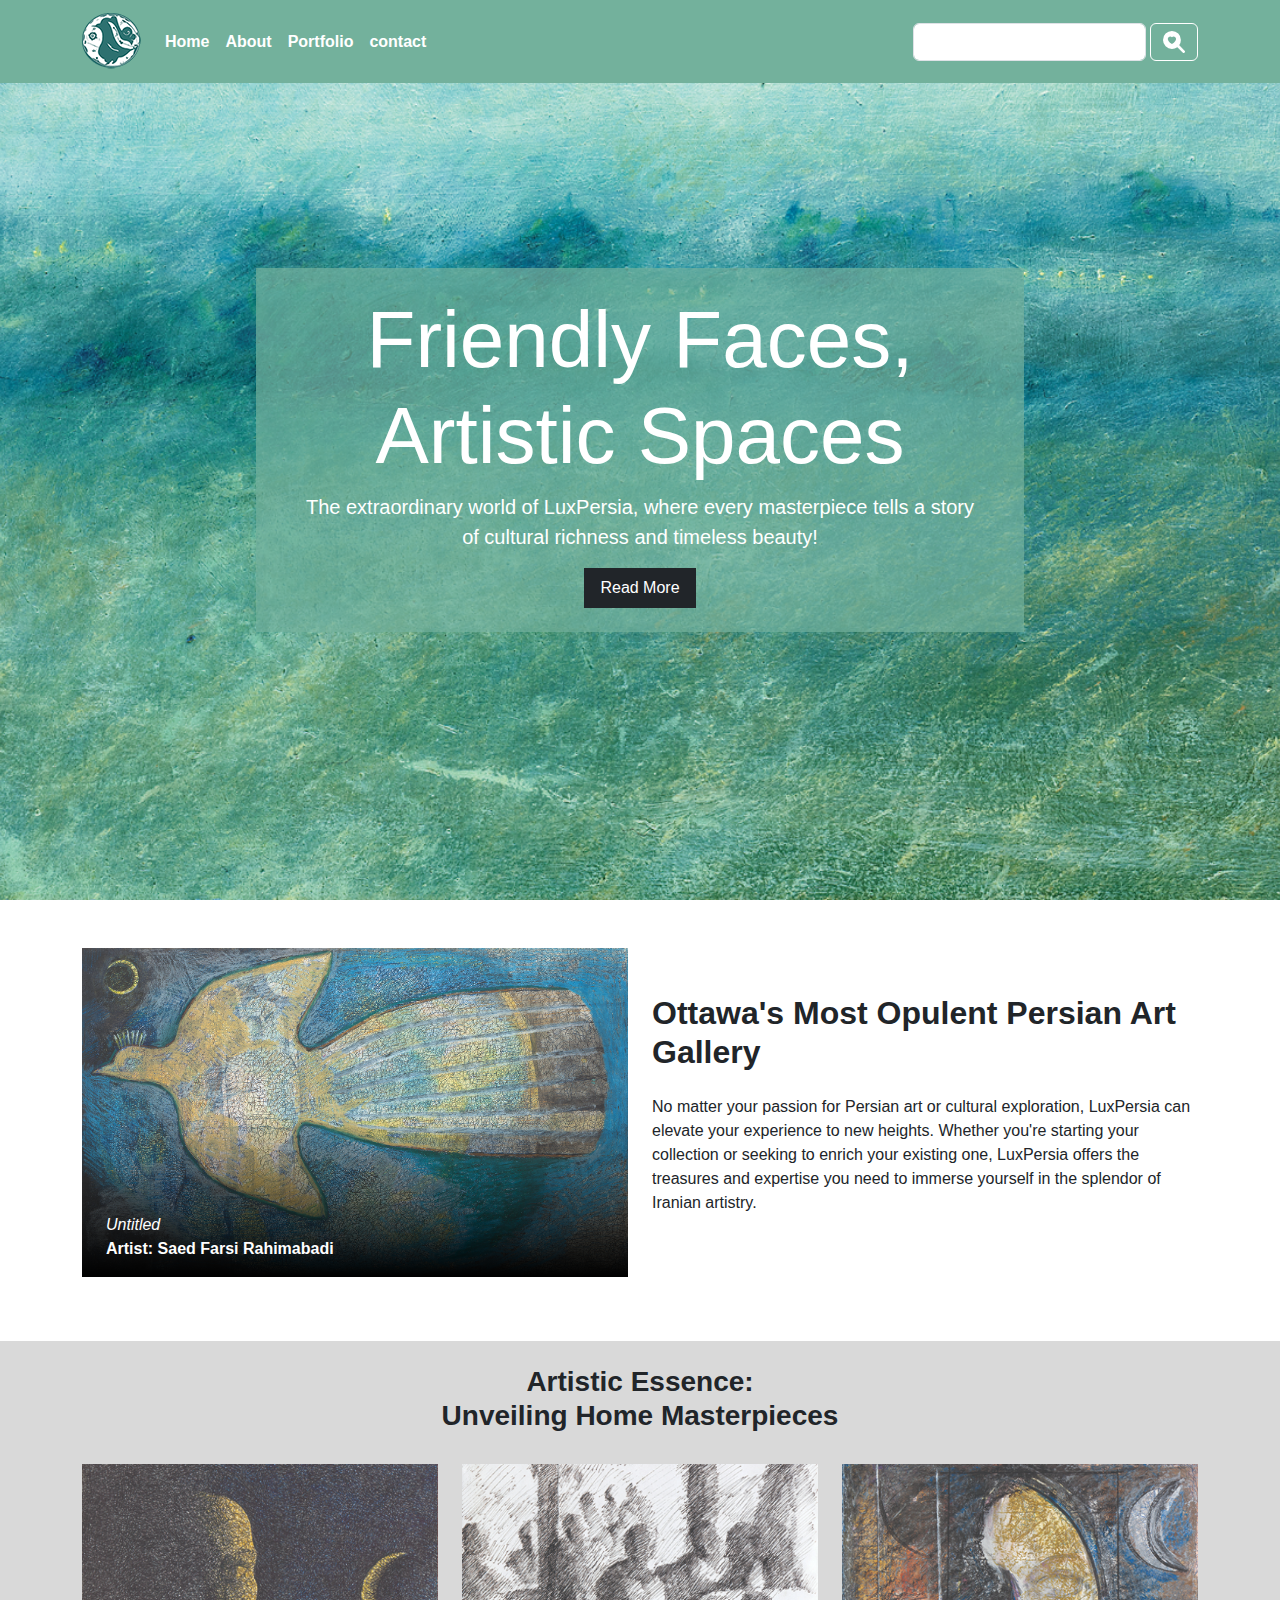
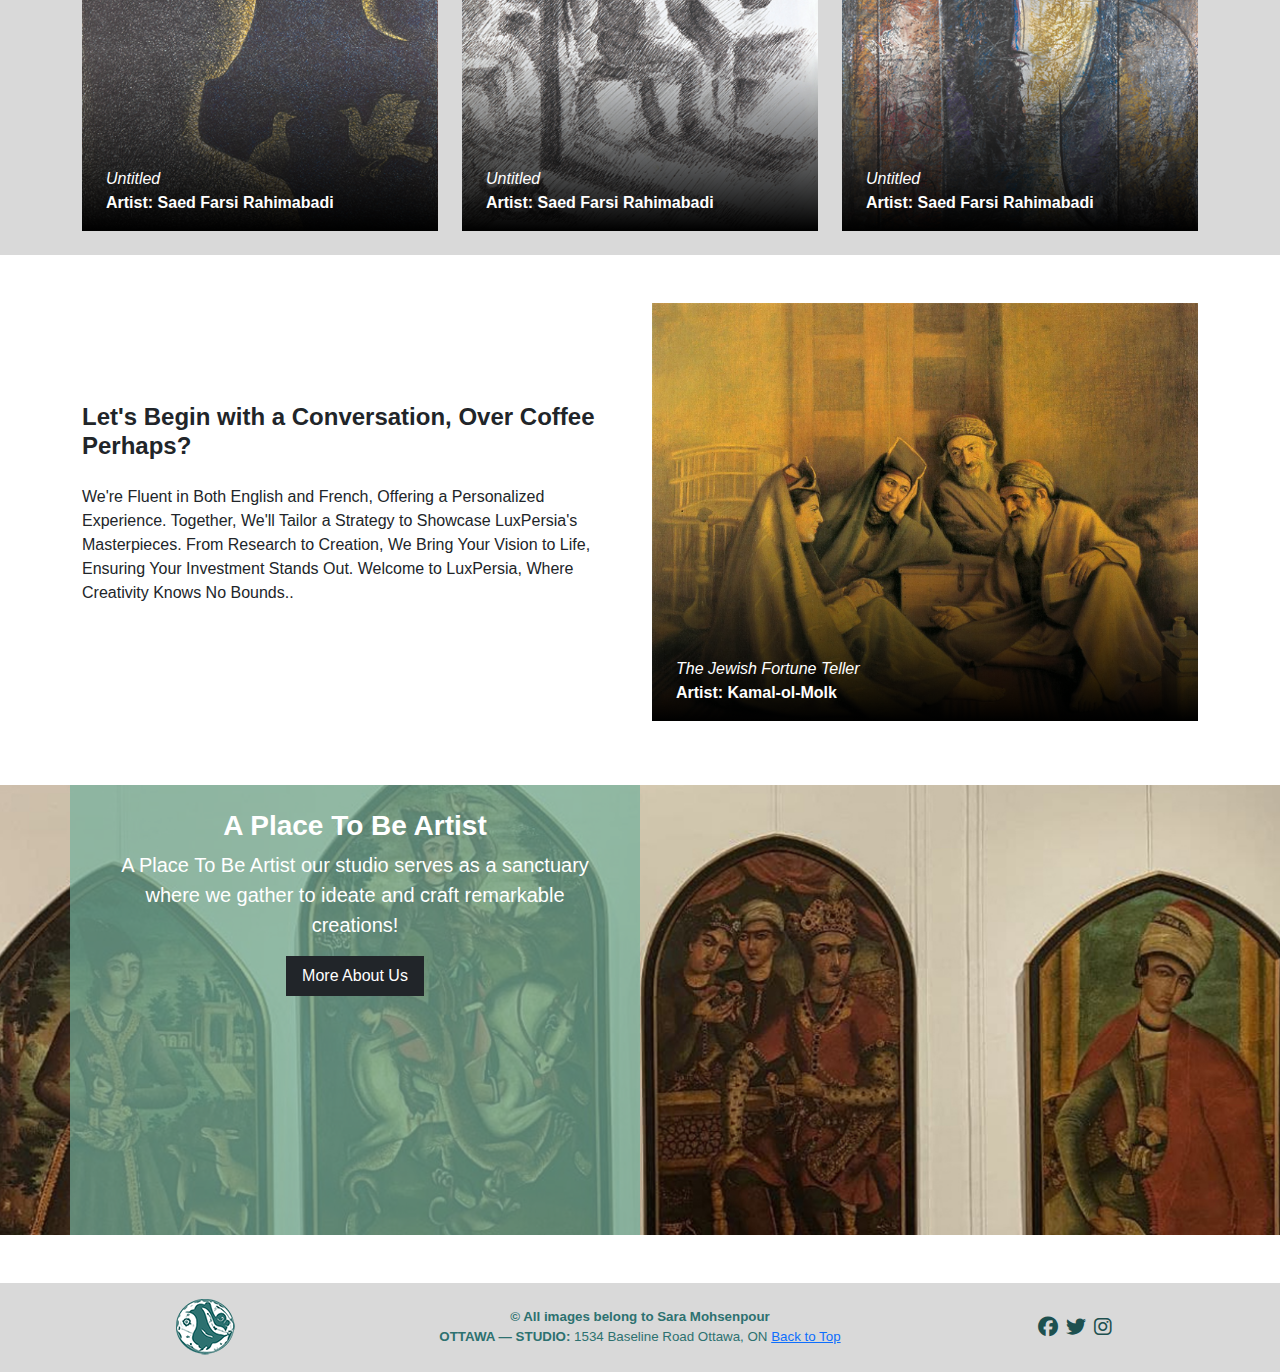
<file: index.html>
<!doctype html>
<html lang="en">

<head>
  <meta charset="utf-8">
  <meta name="viewport" content="width=device-width, initial-scale=1">

  
  <!-- add library animate -->
  <link
    rel="stylesheet"
    href="https://cdnjs.cloudflare.com/ajax/libs/animate.css/4.1.1/animate.min.css"
  />

  <title>Portgolio - Sara Mohsenpour</title>

  <!-- boostrap CSS -->
  <link href="https://cdn.jsdelivr.net/npm/bootstrap@5.3.3/dist/css/bootstrap.min.css" rel="stylesheet"
    integrity="sha384-QWTKZyjpPEjISv5WaRU9OFeRpok6YctnYmDr5pNlyT2bRjXh0JMhjY6hW+ALEwIH" crossorigin="anonymous">

  <!-- Bootstrap Icon Library -->
  <link rel="stylesheet" href="https://cdn.jsdelivr.net/npm/bootstrap-icons@1.11.3/font/bootstrap-icons.min.css">

  <!-- setting icons -->
  <link rel="stylesheet" href=https://cdnjs.cloudflare.com/ajax/libs/font-awesome/6.5.1/css/all.min.css>



  <!-- link CSS -->
  <!-- <link rel="stylesheet" href="css/main.css"> -->
  <link rel="stylesheet" href="css/origin.css">

  <style>
    .my-element {
  display: inline-block;
  margin: 0 0.5rem;

  animation: tada; /* referring directly to the animation's @keyframe declaration */
  animation-duration: 2s; /* don't forget to set a duration! */
  animation-iteration-count: infinite;
}
  </style>

</head>




<body>
  <!-- navigation -->
  <header>
    <!-- <nav class="navbar navbar-expand-lg bg-dark bg-body-tertiary"> -->
    <!-- <nav class="navbar navbar-expand-lg" style="background-color: #73B19C; rounded-3; --bs-bg-opacity: .7;"> -->
    <!-- <nav class="navbar navbar-expand-lg bg-body-primary"> -->
    <nav class="navbar navbar-expand-lg navbar-dark bg-secondary fixed-top" role="navigation">
      <!-- full width=xl or md, provide the size -->
      <div class="container-md">
        <!-- add logo -->
        <a class="navbar-brand" href="index.html">
          <img src="images/logogreen.png" alt="palletory logo">
        </a>
        <button class="navbar-toggler" type="button" data-bs-toggle="collapse" data-bs-target="#navbarSupportedContent"
          aria-controls="navbarSupportedContent" aria-expanded="false" aria-label="Toggle navigation">
          <span class="navbar-toggler-icon"></span>
        </button>
        <div class="collapse navbar-collapse" id="navbarSupportedContent">
          <ul class="navbar-nav me-auto mb-2 mb-lg-0">
            <li class="nav-item">
              <a class="nav-link text-white active fw-bold" aria-current="page" href="index.html">Home</a>
            </li>
            <li class="nav-item">
              <a class="nav-link text-white fw-bold" href="about.html">About</a>
            </li>
            <li class="nav-item">
              <a class="nav-link text-white fw-bold" href="#portfolio">Portfolio</a>
            </li>
            <li class="nav-item">
              <a class="nav-link text-white fw-bold" href="contact.html">contact</a>
            </li>
          </ul>

          <form class="d-flex" role="search">
            <input class="form-control me-1" type="search" placeholder="Search" aria-label="Search">
            <button class="btn btn-outline-primary text-white border border-white" type="submit">
              <svg xmlns="http://www.w3.org/2000/svg" width="22" height="22" fill="currentColor"
                class="bi bi-search-heart-fill" viewBox="0 0 16 16">
                <path
                  d="M6.5 13a6.47 6.47 0 0 0 3.845-1.258h-.001q.044.06.098.115l3.85 3.85a1 1 0 0 0 1.415-1.414l-3.85-3.85a1 1 0 0 0-.115-.1A6.47 6.47 0 0 0 13 6.5 6.5 6.5 0 0 0 6.5 0a6.5 6.5 0 1 0 0 13m0-8.518c1.664-1.673 5.825 1.254 0 5.018-5.825-3.764-1.664-6.69 0-5.018" />
              </svg></button>
          </form>
        </div>
      </div>
    </nav>


  </header>

  <main role="main">
    <!-- Hero section -->
    <!-- <section class="hero-section">
          <div class="container d-flex align-items-center justify-content-center fs-1 text-white flex-column">
            <h1>Some title is here</h1>
            <h2>and another title</h2>
          </div>
        </section> -->


    <!-- Hero-banner section -->
    <section class="banner d-flex align-items-center justify-content-center" id="home">
      <div class="container-xl bg-secondary text-white text-center py-4 text-wrap fs-5 px-5"
        style="--bs-bg-opacity: .7; width: 60%;">
        <h1 class="display-1">Friendly Faces,<br>Artistic Spaces</h1>
        <p>The extraordinary world of LuxPersia, where every masterpiece tells a story of cultural richness and
          timeless beauty!</p>

        <a class="btn btn-primary rounded-0 bg-dark border-0 px-3 py-2 my-element animate__animated animate__tada" href="about.html" role="button">Read More</a>
      </div>
    </section>
    <!--     
    <section class="banner d-flex align-items-center justify-content-center" id="home">
      <div class="container-xl bg-secondary text-white text-center py-4 mt-5 text-wrap fs-5 px-5"
        style="--bs-bg-opacity: .7; width: 60%; ">
        <h1 class="display-1">Friendly Faces,<br>Artistic Spaces</h1>
        <p>The extraordinary world of LuxPersia, where every masterpiece tells a story of cultural richness and timeless
          beauty!</p>

        <a class="btn btn-primary rounded-0 bg-dark border-0 px-3 py-2" href="#" role="button">Read More</a>
      </div>
    </section>
     -->



    <!-- Ottawa's Most Opulent Persian Art Gallery section -->
    <section class="mt-5" id="about">
      <div class="container-xl">

        <div class="row align-items-center">
          <!-- Header -->
          <div class="position-relative col-sm-6 mb-3">
            <h2 class="fw-bold text-center text-sm-start pb-3">Ottawa's Most Opulent Persian Art Gallery</h2>
            <p>No matter your passion for Persian art or cultural exploration, LuxPersia can elevate your experience
              to new heights. Whether you're starting your collection or seeking to enrich your existing one,
              LuxPersia offers the treasures and expertise you need to immerse yourself in the splendor of Iranian
              artistry.</p>
          </div>
          <!-- text -->
          <!-- <div class="order-sm-last col-md-12 " >
          </div> -->
          <!-- Picture -->
          <div class="col-sm-6 order-sm-first mb-3 justify-content-center">
            <div class="position-relative">
              <img
                srcset="./images/birdman-derivatives/birdman-720_x_434.jpg, ./images/birdman-derivatives/birdman-1440_x_869.jpg 2x, ./images/birdman-derivatives/birdman-2160_x_1304.jpg 3x"
                src="./images/birdman-derivatives/birdman-2160_x_1304.jpg"
                alt="untitled artwork, a paint of a man-bird king" class="img-fluid w-100">

              <div class="position-absolute bottom-0 start-0 w-100 p-2 m-0"
                style="height: 50%; background: linear-gradient(to top,black, rgba(255, 255, 255, 0));">
              </div>
              <div class="position-absolute bottom-0 start-0 w-100 px-4 m-0 text-white">
                <p class="fst-italic mb-0">Untitled</p>
                <p class="fw-bold">Artist: Saed Farsi Rahimabadi</p>
              </div>
            </div>
          </div>

        </div>
      </div>
    </section>

    <!-- Artistic Essence section -->
    <section class="mt-5" id="about" style="background-color: #D9D9D9;">
      <div class="container-xl">
        <h3 class="py-4 text-center fw-bold">Artistic Essence:<br>Unveiling Home Masterpieces</h3>
        <div class="row">
          <!-- the man, the moon and 2 birds -->
          <div class="col-12 col-sm-4 mb-3">
            <div class="position-relative">
              <img
              srcset="./images/square-moon-derivatives/square-moon-480_x_495.jpg, ./images/square-moon-derivatives/square-moon-960_x_990.jpg 2x, ./images/square-moon-derivatives/square-moon-1440_x_1485.jpg 3x"
              src="./images/square-moon-derivatives/square-moon-1440_x_1485.jpg"
              alt="untitles artwork of a man, the moon and two birds"
                class="img-fluid w-100">
              <div class="position-absolute bottom-0 start-0 w-100 p-2 m-0"
                style="height: 50%; background: linear-gradient(to top,black, rgba(255, 255, 255, 0));">
              </div>
              <div class="position-absolute bottom-0 start-0 w-100 px-4 m-0 text-white">
                <p class="fst-italic mb-0">Untitled</p>
                <p class="fw-bold">Artist: Saed Farsi Rahimabadi</p>
              </div>
            </div>
          </div>
          <!-- people artwork -->
          <div class="col-12 col-sm-4 mb-3">
            <div class="position-relative">
              <img
              srcset="./images/square-people-derivatives/square-people-480_x_495.jpg, ./images/square-people-derivatives/square-people-960_x_990.jpg 2x, ./images/square-people-derivatives//square-people-1440_x_1485.jpg 3x"
              src="./images/square-people-derivatives//square-people-1440_x_1485.jpg"
              alt="untitled artwork of the people sitting in a restaurant"
                class="img-fluid w-100">
              <div class="position-absolute bottom-0 start-0 w-100 p-2 m-0"
                style="height: 50%; background: linear-gradient(to top,black, rgba(255, 255, 255, 0));">
              </div>
              <div class="position-absolute bottom-0 start-0 w-100 px-4 m-0 text-white">
                <p class="fst-italic mb-0">Untitled</p>
                <p class="fw-bold">Artist: Saed Farsi Rahimabadi</p>
              </div>
            </div>
          </div>
          <!-- the man artwork -->
          <div class="col-12 col-sm-4 mb-4">
            <div class="position-relative">
              <img
                srcset="./images/square-man-derivatives/square-man-480_x_495.jpg, ./images/square-man-derivatives/square-man-960_x_990.jpg 2x, ./images/square-man-derivatives/square-man-1440_x_1485.jpg 3x"
                src="./images/square-man-derivatives/square-man-1440_x_1485.jpg"
                alt="untitled artwork of a man's face and moon in background artwork"
                class="img-fluid w-100">
              <div class="position-absolute bottom-0 start-0 w-100 p-2 m-0"
                style="height: 50%; background: linear-gradient(to top,black, rgba(255, 255, 255, 0));">
              </div>
              <div class="position-absolute bottom-0 start-0 w-100 px-4 m-0 text-white">
                <p class="fst-italic mb-0">Untitled</p>
                <p class="fw-bold">Artist: Saed Farsi Rahimabadi</p>
              </div>
            </div>
          </div>
        </div>
      </div>
    </section>


    <!-- Conversation, Over Coffee section -->
    <section class="my-5" id="about">
      <div class="container-xl">

        <div class="row align-items-center">
          <!-- Header -->
          <div class="position-relative col-sm-6 mb-3">
            <h4 class="fw-bold text-center text-sm-start pb-3">Let's Begin with a Conversation, Over Coffee Perhaps?
            </h4>
            <p>We're Fluent in Both English and French, Offering a Personalized Experience. Together, We'll Tailor a
              Strategy to Showcase LuxPersia's Masterpieces. From Research to Creation, We Bring Your Vision to Life,
              Ensuring Your Investment Stands Out. Welcome to LuxPersia, Where Creativity Knows No Bounds..</p>
          </div>

          <!-- Picture -->
          <div class="col-sm-6 mb-3 justify-content-center">
            <div class="position-relative">
              <img
                srcset="./images/chat-derivatives/chat-720_x_550.jpg, ./images/chat-derivatives/chat-1440_x_1100.jpg 2x, ./images/chat-derivatives/chat-2160_x_1650.jpg 3x"
                src="./images/chat-derivatives/chat-2160_x_1650.jpg"
                alt="The Jewish Fortune Teller artwork, artist was Kamal-ol-Molk" class="img-fluid w-100">
              <div class="position-absolute bottom-0 start-0 w-100 p-2 m-0"
                style="height: 50%; background: linear-gradient(to top,black, rgba(255, 255, 255, 0));">
              </div>
              <div class="position-absolute bottom-0 start-0 w-100 px-4 m-0 text-white">
                <p class="fst-italic mb-0">The Jewish Fortune Teller</p>
                <p class="fw-bold">Artist: Kamal-ol-Molk</p>
              </div>
            </div>
          </div>

        </div>
      </div>
    </section>


    <!-- more-banner section -->
    <section class="banner-more" id="home">
      <div class="container-xl">
        <div class="row ">
          <div class="col-lg-6 col-md-6 bg-secondary text-white text-center pt-4 text-wrap fs-5 px-5 ali"
            style="--bs-bg-opacity: .7; height: 50vh;">
            <h3 class="fw-bold">A Place To Be Artist</h3>
            <p>A Place To Be Artist our studio serves as a sanctuary where we gather to ideate and craft remarkable
              creations!</p>
            <a class="btn btn-primary rounded-0 bg-dark border-0 px-3 py-2 my-element animate__animated animate__tada" href="about.html" role="button">More About
              Us</a>
          </div>
        </div>
      </div>
    </section>
  </main>

  <!-- footer section -->
  <footer class="text-primary mt-5" style="background-color: #D9D9D9; font-size: smaller;" role="contentinfo">
    <div>
      <!-- For small screens, each section will be in its own row -->
      <div class="row align-items-center">
        <!-- Logo section -->
        <div class="col-12 col-sm-4 mb-3 text-center">
          <a class="navbar-brand d-inline-block mt-3" href="index.html">
            <img src="images/logogreen.png" alt="palletory logo" class="align-middle">
          </a>
        </div>

        <!-- Copyright text section -->
        <div class="col-12 col-sm-4 text-center mt-3">
          <p><strong>&copy; All images belong to Sara Mohsenpour</strong><br><strong>OTTAWA — STUDIO:</strong> 1534
            Baseline Road Ottawa, ON <a href="#top" role="link" aria-label="Back to Top">Back to Top</a></p>
        </div>

        <!-- Social icons section -->
        <div class="col-12 col-sm-4 text-center" style="font-size: 150%;">
          <!-- Add link to icons -->
          <div class="d-flex justify-content-center">
            <a href="https://www.facebook.com" aria-label="Facebook" class="text-decoration-none me-2"><i
                class="fab fa-facebook" aria-hidden="true" style="color: var(--bs-primary);"></i></a>
            <a href="https://twitter.com" aria-label="Twitter" class="text-decoration-none me-2"><i
                class="fab fa-twitter" aria-hidden="true" style="color: var(--bs-primary);"></i></a>
            <a href="https://www.instagram.com" aria-label="Instagram" class="text-decoration-none"><i
                class="fab fa-instagram" aria-hidden="true" style="color: var(--bs-primary);"></i></a>
          </div>
        </div>
      </div>
    </div>
  </footer>







  <!-- add Boostrap JS -->
  <script src="https://cdn.jsdelivr.net/npm/bootstrap@5.3.3/dist/js/bootstrap.bundle.min.js"
    integrity="sha384-YvpcrYf0tY3lHB60NNkmXc5s9fDVZLESaAA55NDzOxhy9GkcIdslK1eN7N6jIeHz"
    crossorigin="anonymous"></script>

</body>




</html>
</file>
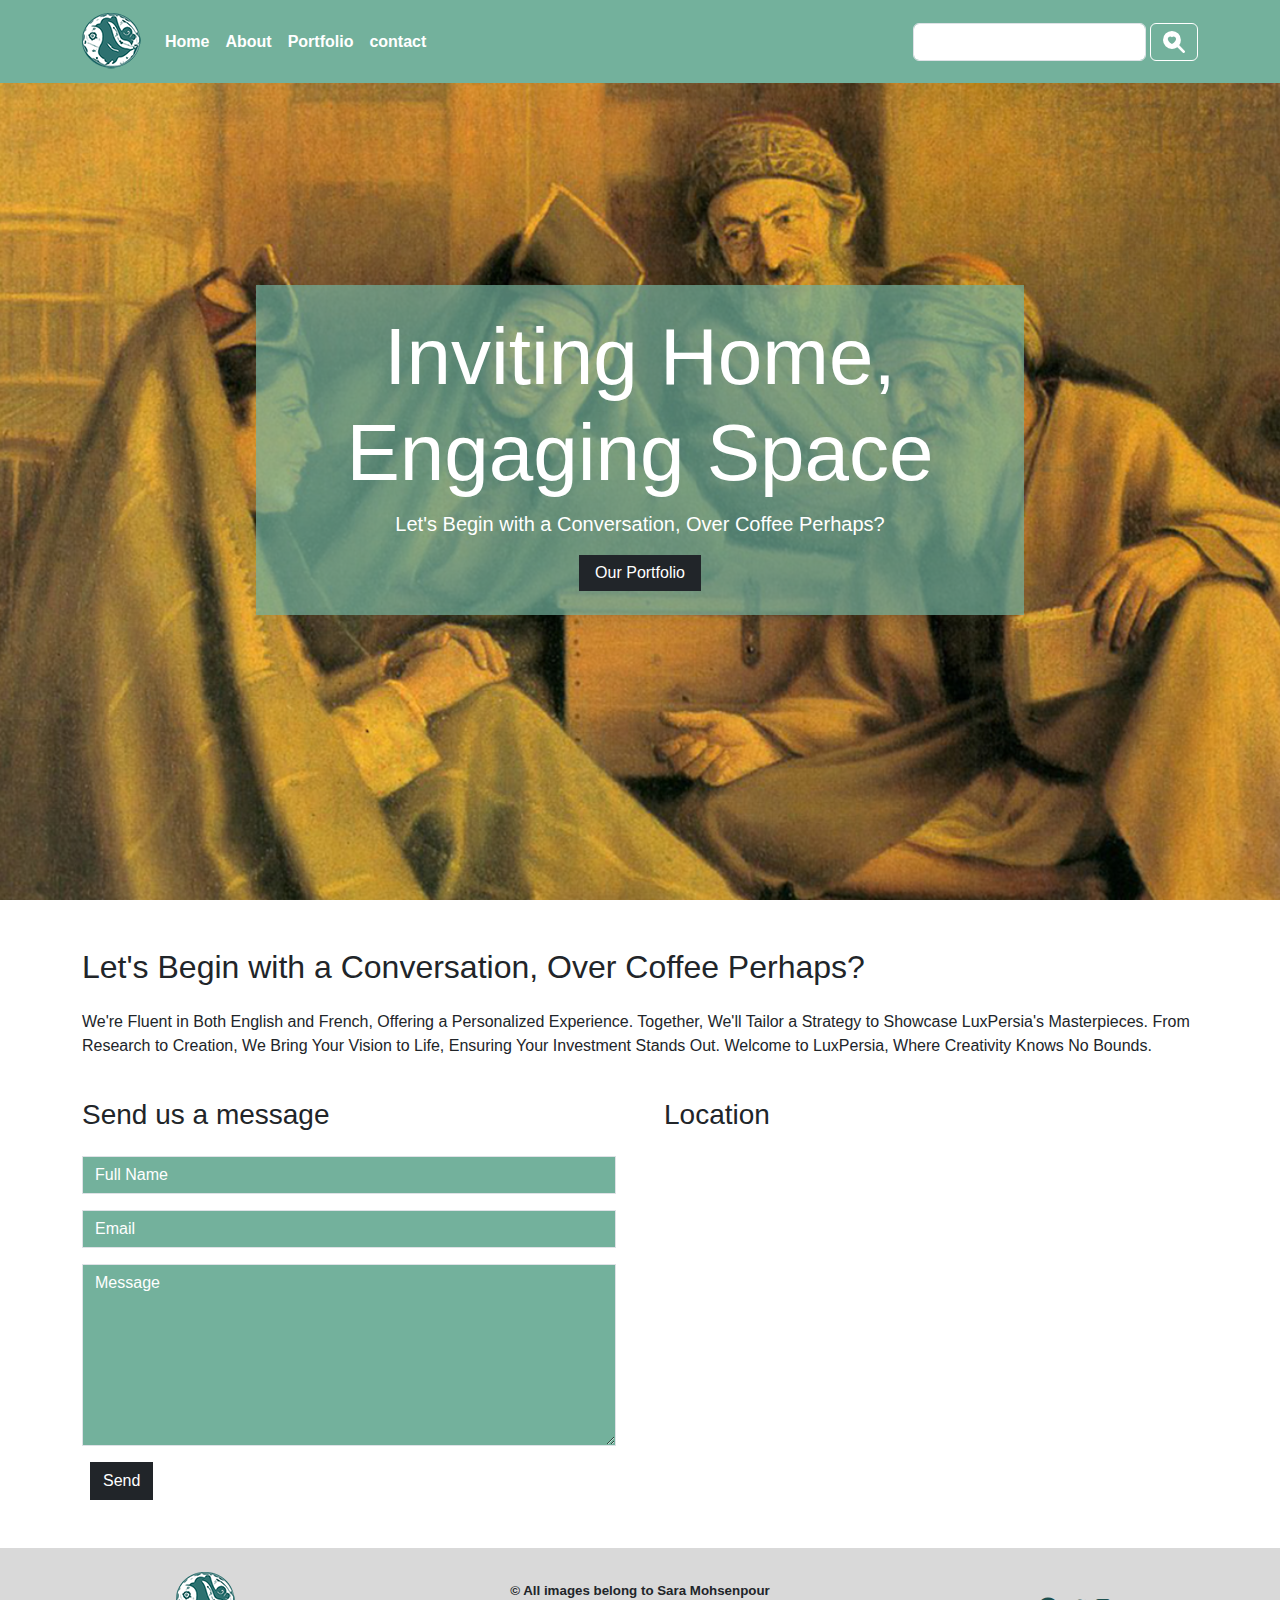
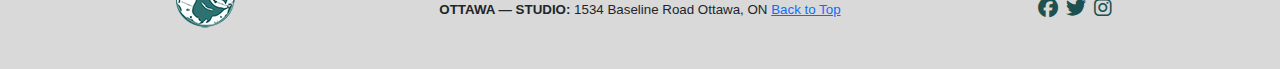
<file: contact.html>
<!doctype html>
<html lang="en">

<head>
    <meta charset="utf-8">
    <meta name="viewport" content="width=device-width, initial-scale=1">

    
  <!-- add library animate -->
  <link
  rel="stylesheet"
  href="https://cdnjs.cloudflare.com/ajax/libs/animate.css/4.1.1/animate.min.css"
/>

    <title>Portgolio - Sara Mohsenpour</title>

    <!-- boostrap CSS -->
    <link href="https://cdn.jsdelivr.net/npm/bootstrap@5.3.3/dist/css/bootstrap.min.css" rel="stylesheet"
        integrity="sha384-QWTKZyjpPEjISv5WaRU9OFeRpok6YctnYmDr5pNlyT2bRjXh0JMhjY6hW+ALEwIH" crossorigin="anonymous">

    <!-- Bootstrap Icon Library -->
    <link rel="stylesheet" href="https://cdn.jsdelivr.net/npm/bootstrap-icons@1.11.3/font/bootstrap-icons.min.css">

    <!-- setting icons -->
    <link rel="stylesheet" href=https://cdnjs.cloudflare.com/ajax/libs/font-awesome/6.5.1/css/all.min.css>


    <!-- link CSS -->
    <!-- <link rel="stylesheet" href="css/main.css"> -->
    <link rel="stylesheet" href="css/origin.css">

    <style>
        .my-element {
      display: inline-block;
      margin: 0 0.5rem;
    
      animation: tada; /* referring directly to the animation's @keyframe declaration */
      animation-duration: 2s; /* don't forget to set a duration! */
      animation-iteration-count: infinite;
    }
      </style>
</head>


<body>
    <!-- navigation -->
    <header>
        <nav class="navbar navbar-expand-lg navbar-dark bg-secondary fixed-top" role="navigation">
            <!-- full width=xl or md, provide the size -->
            <div class="container-md">
                <!-- add logo -->
                <a class="navbar-brand" href="index.html">
                    <img src="images/logogreen.png" alt="palletory logo">
                </a>
                <button class="navbar-toggler" type="button" data-bs-toggle="collapse"
                    data-bs-target="#navbarSupportedContent" aria-controls="navbarSupportedContent"
                    aria-expanded="false" aria-label="Toggle navigation">
                    <span class="navbar-toggler-icon"></span>
                </button>
                <div class="collapse navbar-collapse" id="navbarSupportedContent">
                    <ul class="navbar-nav me-auto mb-2 mb-lg-0">
                        <li class="nav-item">
                            <a class="nav-link text-white active fw-bold" aria-current="page" href="index.html">Home</a>
                        </li>
                        <li class="nav-item">
                            <a class="nav-link text-white fw-bold" href="about.html">About</a>
                        </li>
                        <li class="nav-item">
                            <a class="nav-link text-white fw-bold" href="#portfolio">Portfolio</a>
                        </li>
                        <li class="nav-item">
                            <a class="nav-link text-white fw-bold" href="contact.html">contact</a>
                        </li>
                    </ul>

                    <form class="d-flex" role="search">
                        <input class="form-control me-1" type="search" placeholder="Search" aria-label="Search">
                        <button class="btn btn-outline-primary text-white border border-white" type="submit">
                            <svg xmlns="http://www.w3.org/2000/svg" width="22" height="22" fill="currentColor"
                                class="bi bi-search-heart-fill" viewBox="0 0 16 16">
                                <path
                                    d="M6.5 13a6.47 6.47 0 0 0 3.845-1.258h-.001q.044.06.098.115l3.85 3.85a1 1 0 0 0 1.415-1.414l-3.85-3.85a1 1 0 0 0-.115-.1A6.47 6.47 0 0 0 13 6.5 6.5 6.5 0 0 0 6.5 0a6.5 6.5 0 1 0 0 13m0-8.518c1.664-1.673 5.825 1.254 0 5.018-5.825-3.764-1.664-6.69 0-5.018" />
                            </svg></button>
                    </form>
                </div>
            </div>
        </nav>
    </header>


    <main role="main">
        <!-- Hero-banner section -->
        <section class="banner-contact d-flex align-items-center justify-content-center" id="home">
            <div class="container-xl bg-secondary text-white text-center py-4 text-wrap fs-5 px-5"
                style="--bs-bg-opacity: .7; width: 60%;">
                <h1 class="display-1">Inviting Home,<br>Engaging Space</h1>
                <p>Let's Begin with a Conversation, Over Coffee Perhaps?</p>
                <a class="btn btn-primary rounded-0 bg-dark border-0 px-3 my-element animate__animated animate__tada" href="index.html" role="button">Our
                    Portfolio</a>
            </div>
        </section>


        <!-- text section -->
        <section class="container-xl py-5" id="contact">
            <div class="pb-4">
                <h2 class="pb-3">Let's Begin with a Conversation, Over Coffee Perhaps?</h2>
                <p>We're Fluent in Both English and French, Offering a Personalized Experience. Together, We'll Tailor a Strategy to Showcase LuxPersia's Masterpieces. From Research to Creation, We Bring Your Vision to Life, Ensuring Your Investment Stands Out. Welcome to LuxPersia, Where Creativity Knows No Bounds.
                </p>
            </div>

            <div class="row g-5">
                <div class="col-12 col-md-6">
                    <h3 class="pb-3">Send us a message</h3>
                    <form>
                        <div class="mb-3">
                            <label for="inputName" class="form-label visually-hidden">Full Name</label>
                            <input type="text" class="form-control rounded-0 custom-input" id="inputName"
                                placeholder="Full Name" aria-label="Full Name">
                        </div>

                        <div class="mb-3">
                            <label for="inputEmail" class="form-label visually-hidden">Email</label>
                            <input type="email" class="form-control rounded-0 custom-input" id="inputEmail"
                                placeholder="Email" aria-label="Email">
                        </div>
                        <div class="mb-3">
                            <label for="inputMessage" class="form-label visually-hidden">Message</label>
                            <textarea type="text" class="form-control rounded-0 custom-input" id="inputMessage"
                                cols="30" rows="7" placeholder="Message"></textarea>
                        </div>
                        <button type="submit" class="btn btn-dark rounded-0 my-element animate__animated animate__tada">Send</button>
                    </form>
                </div>

                <div class="col-12 col-md-6">
                    <h3>Location</h3>
                    <iframe
                        src="https://www.google.com/maps/embed?pb=!1m14!1m8!1m3!1d5607.888860774403!2d-75.754926!3d45.349934!3m2!1i1024!2i768!4f13.1!3m3!1m2!1s0x4cce0724078bd53f%3A0xf4efcedbc482379b!2sWoodline%20Building!5e0!3m2!1sen!2sca!4v1712727593366!5m2!1sen!2sca"
                        class="w-100" height="350" style="border:0;" allowfullscreen="" loading="lazy"
                        referrerpolicy="no-referrer-when-downgrade"></iframe>
                </div>
            </div>

        </section>

    </main>


    <!-- footer section -->
    <footer class=" container-xltext-primary py-4 mt-0" style="background-color: #D9D9D9; font-size: smaller;" role="contentinfo">
        <div class="">
            <!-- For small screens, each section will be in its own row -->
            <div class="row align-items-center">
                <!-- Logo section -->
                <div class="col-12 col-sm-4 mb-3 text-center">
                    <a class="navbar-brand d-inline-block" href="index.html">
                        <img src="images/logogreen.png" alt="palletory logo" class="align-middle">
                    </a>
                </div>

                <!-- Copyright text section -->
                <div class="col-12 col-sm-4 text-center">
                    <p><strong>&copy; All images belong to Sara Mohsenpour</strong><br><strong>OTTAWA — STUDIO:</strong>
                        1534 Baseline Road Ottawa, ON <a href="#top" role="link" aria-label="Back to Top">Back to Top</a></p>
                </div>

                <!-- Social icons section -->
                <div class="col-12 col-sm-4 text-center" style="font-size: 150%;">
                    <!-- Add link to icons -->
                    <div class="d-flex justify-content-center">
                        <a href="https://www.facebook.com" aria-label="Facebook" class="text-decoration-none me-2"><i
                                class="fab fa-facebook" aria-hidden="true" style="color: var(--bs-primary);"></i></a>
                        <a href="https://twitter.com" aria-label="Twitter" class="text-decoration-none me-2"><i
                                class="fab fa-twitter" aria-hidden="true" style="color: var(--bs-primary);"></i></a>
                        <a href="https://www.instagram.com" aria-label="Instagram" class="text-decoration-none"><i
                                class="fab fa-instagram" aria-hidden="true" style="color: var(--bs-primary);"></i></a>
                    </div>
                </div>
            </div>
        </div>
    </footer>


    <!-- add Boostrap JS -->
    <script src="https://cdn.jsdelivr.net/npm/bootstrap@5.3.3/dist/js/bootstrap.bundle.min.js"
        integrity="sha384-YvpcrYf0tY3lHB60NNkmXc5s9fDVZLESaAA55NDzOxhy9GkcIdslK1eN7N6jIeHz"
        crossorigin="anonymous"></script>

</body>

</html>
</file>
<file: css/origin.css>
/* set for all */
* {
  margin: 0;
  padding: 0;
  /* background-color: rgb(48, 127, 197); */
  /* it was wrong-don't use color here, it will add space to header */

  /* add font from google.font.com */
  font-family: Verdana, Geneva, Tahoma, sans-serif;

}

/* primary: dark yellow, secondary: light yellow */
:root{
    --bs-primary: #1d504f;
    --bs-primary-rgb: 45, 113,112;
    --bs-secondary: #73B19C;
    --bs-secondary-rgb: 115, 177,156;
    /* --bg-tertiary: #D9D9D9;
    --bs-tertiary-rgb: 217, 217,217; */

}



/* hero section */
.banner {
    background: url(../images/screen-derivatives/screen-1440_x_771.jpg) no-repeat center;
    background-size: cover;
    width: 100vw; /* Set width to 100vw (viewport width) */
    height: 100vh; /* Set height to 100vh (viewport height) */
    /* background-attachment: fixed; */
    margin: 0; /* Remove any margin */
    padding: 0; /* Remove any padding */
}



/* hero section */
.banner-more {
    background: url(../images/chat-fix-derivatives/chat-fix-1440_x_441.jpg) no-repeat center;
    background-size: cover;
    height: 50vh;
    /* Set height to 100vh (viewport height) */
    /* height: auto; */
    /* background-size: contain; */
    margin: 0; /* Remove any margin */
    padding: 0; /* Remove any padding */
}


/* about page main banner section */
.banner-about {
    background: url(../images/mooncity-derivatives/mooncity-1440_x_771.jpg) no-repeat center;
    background-size: cover;
    width: 100vw; /* Set width to 100vw (viewport width) */
    height: 100vh; /* Set height to 100vh (viewport height) */
    /* background-attachment: fixed; */
    margin: 0; /* Remove any margin */
    padding: 0; /* Remove any padding */
}



/* contact page main banner section */
.banner-contact {
    background: url(../images/banner-contact-derivatives/banner-contact-1440_x_771.jpg) no-repeat center;
    background-size: cover;
    width: 100vw; /* Set width to 100vw (viewport width) */
    height: 100vh; /* Set height to 100vh (viewport height) */
    /* background-attachment: fixed; */
    margin: 0; /* Remove any margin */
    padding: 0; /* Remove any padding */
}


.custom-input {
    background-color: var(--bs-secondary);
    color: white; 
}


/* change placeholder text colo */
input::placeholder,
textarea::placeholder {
        color: white !important; 
    }
</file>
